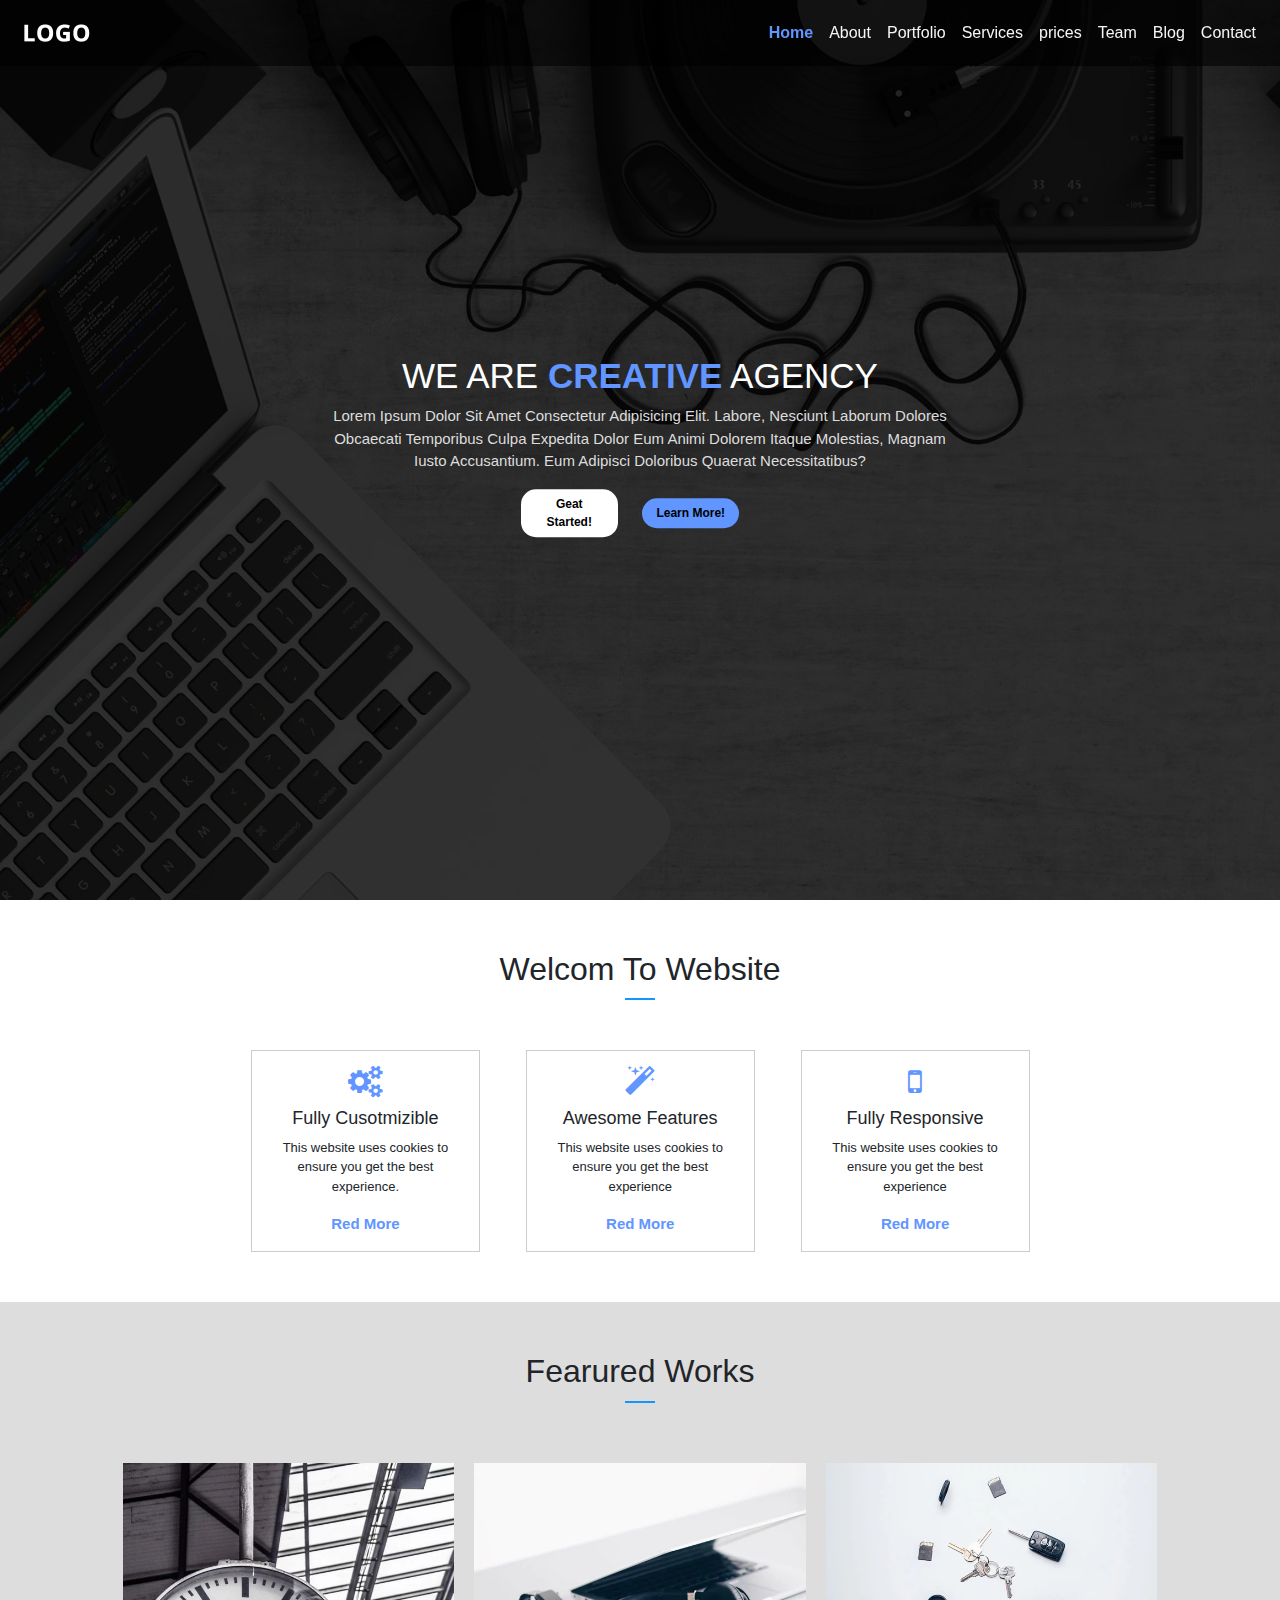
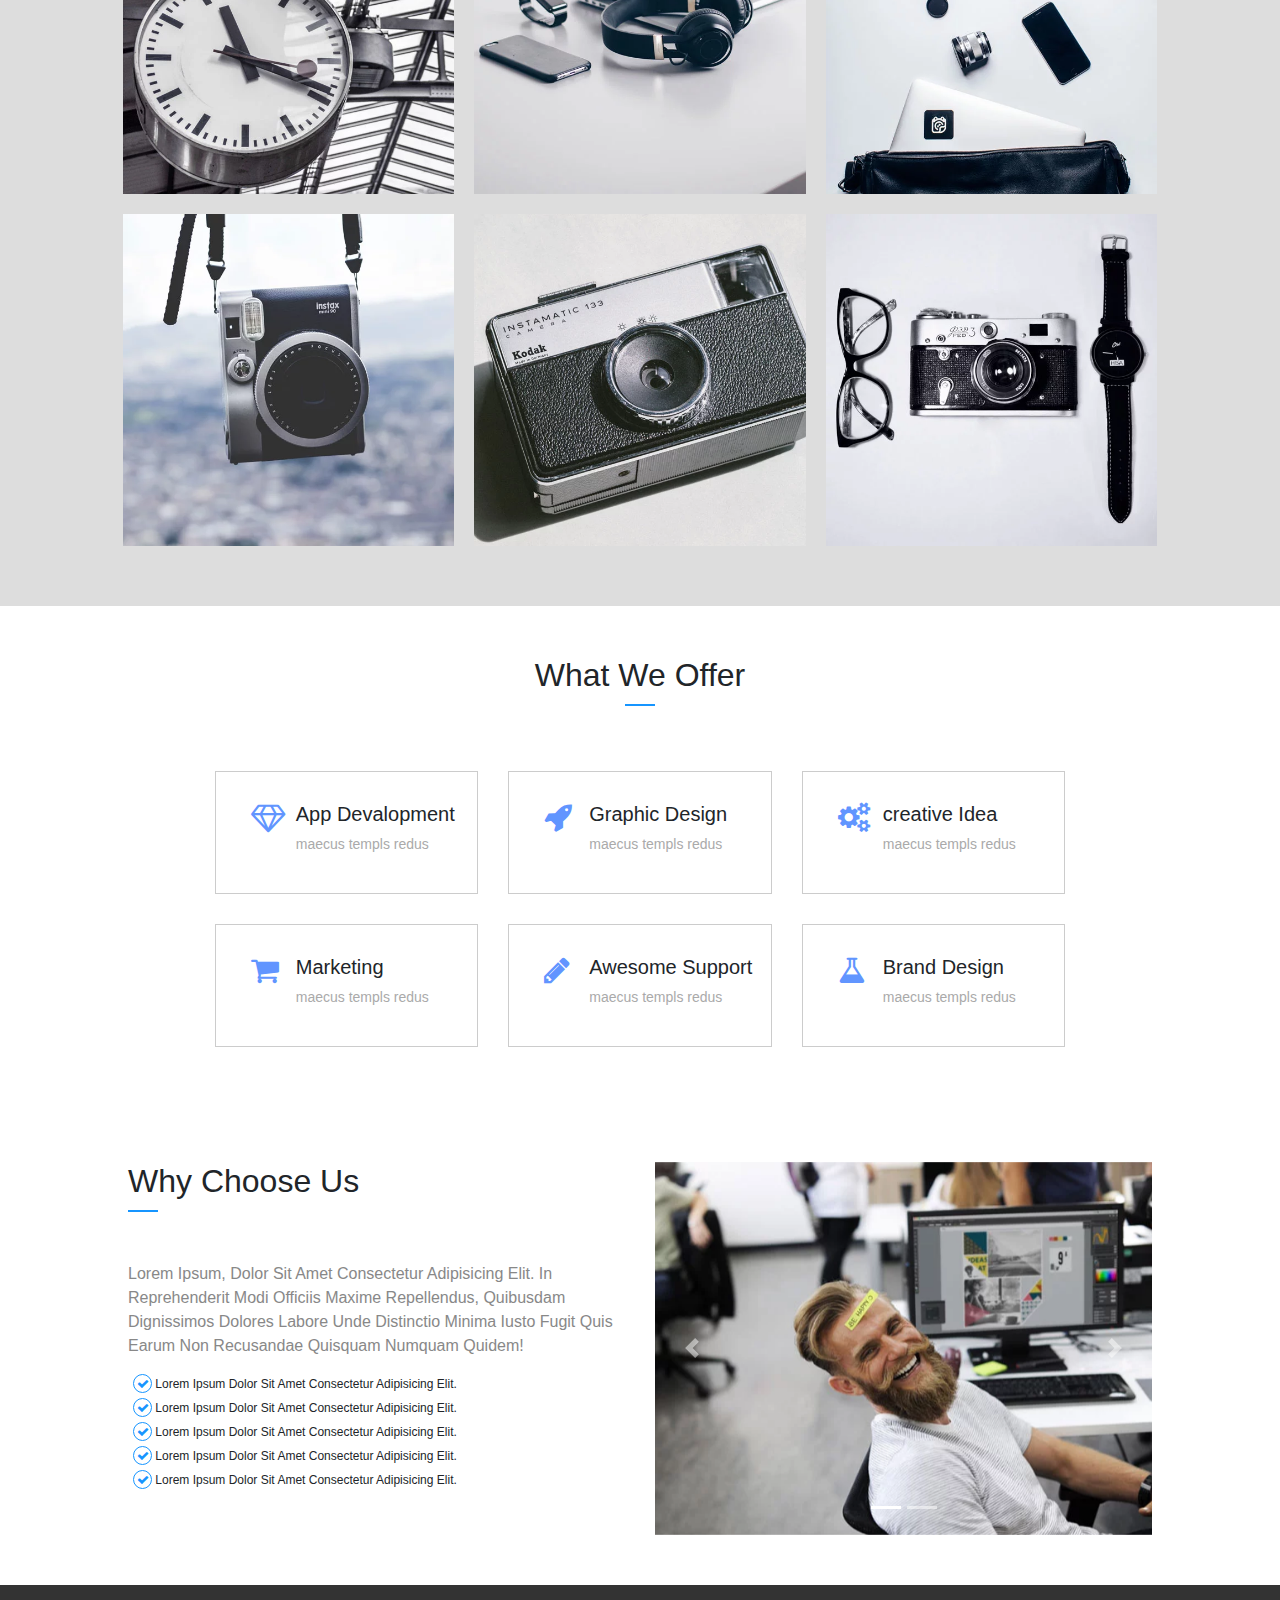
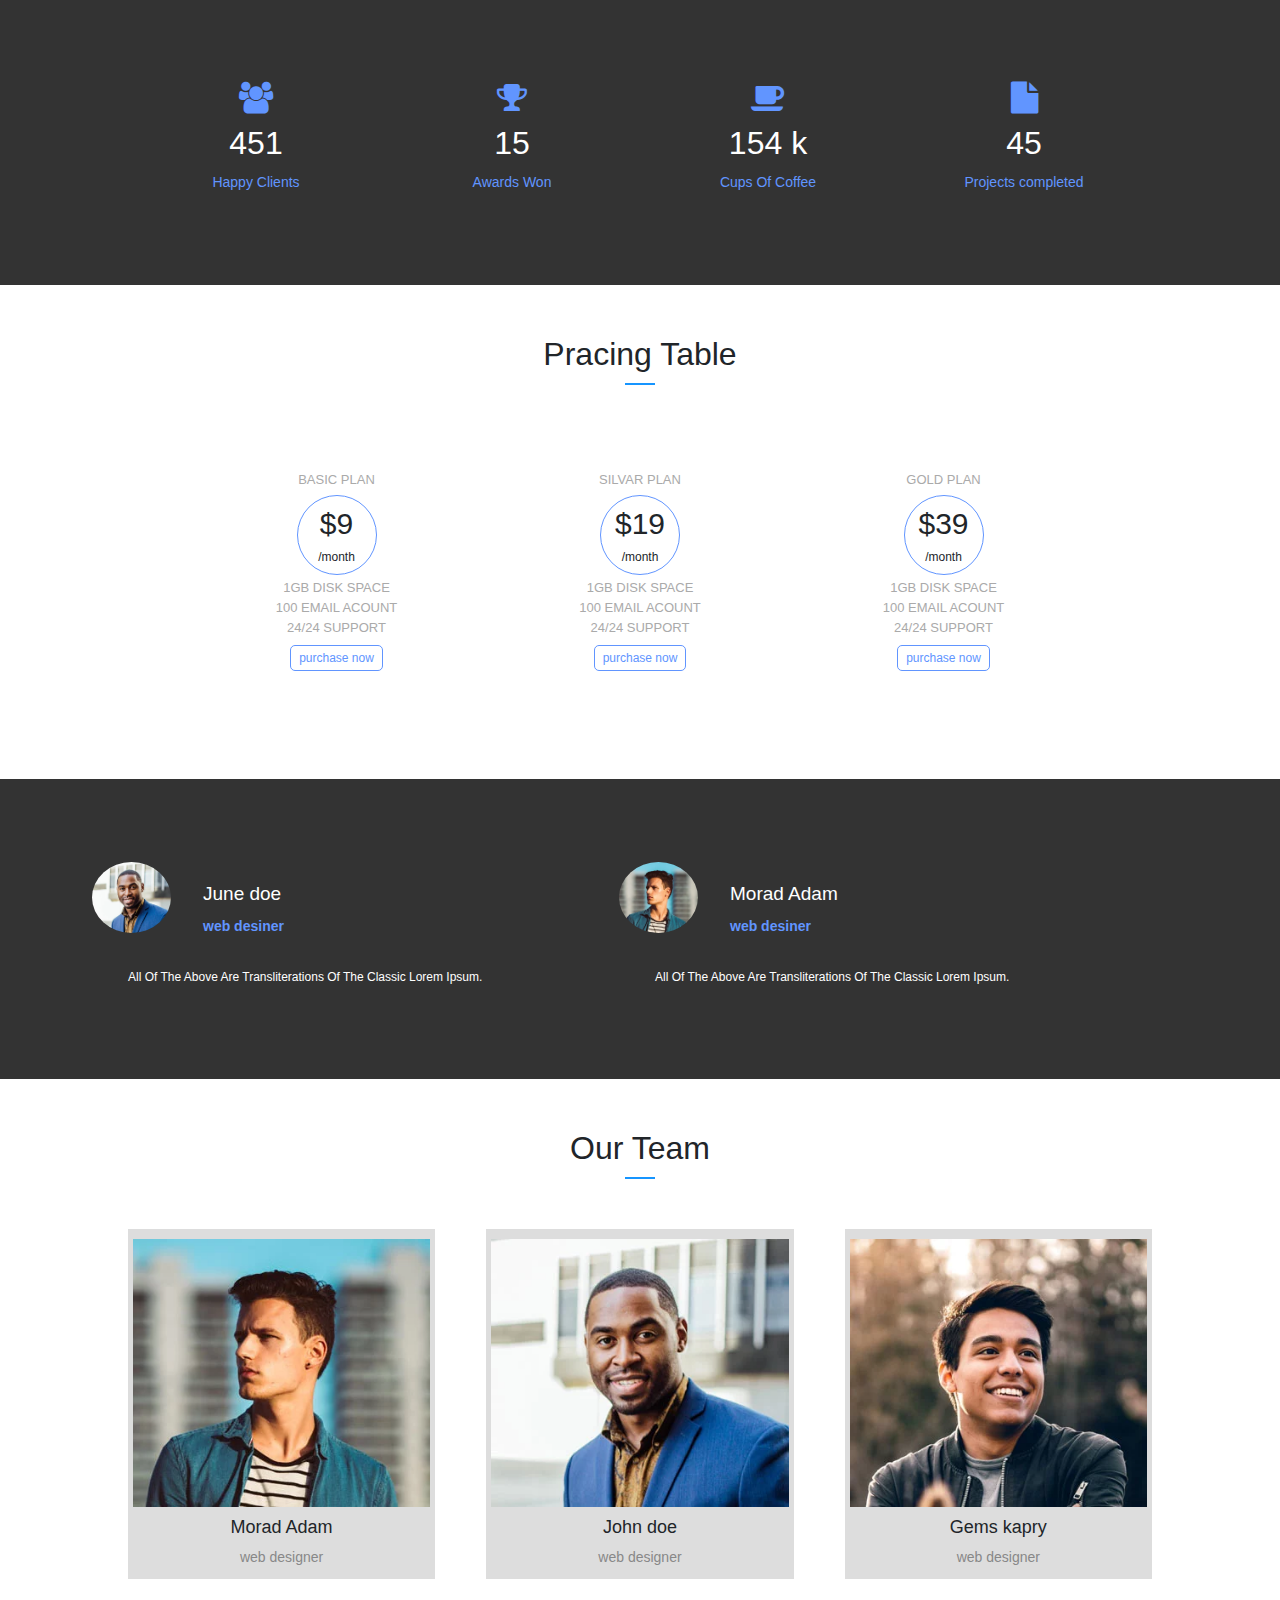
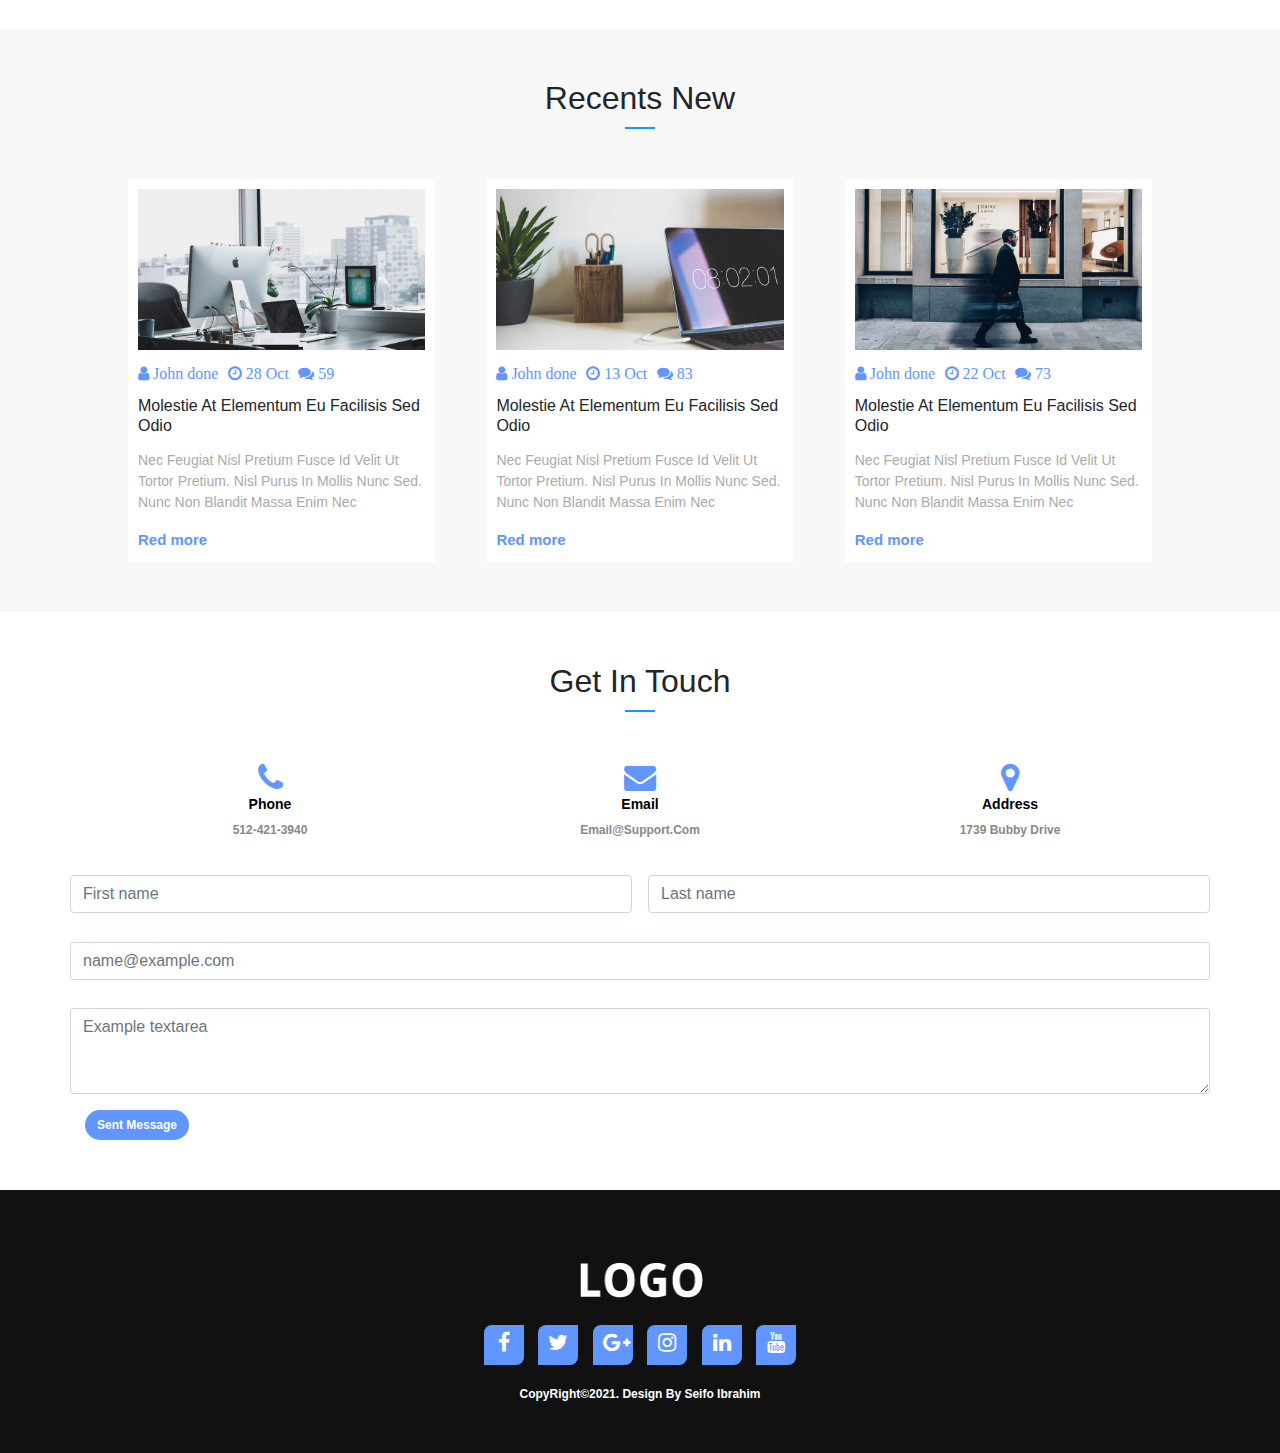
<file: index.html>
<!DOCTYPE html>
<html lang="en">

<head>
   <meta charset="UTF-8">
   <meta name="viewport" content="width=device-width, initial-scale=1.0">
   <meta name="Description"
      content="Seifo Ibrahim for web designer Html - css - javascript - react - jQuery - bootstarp - templates" />
   <meta name="keywords"
      content="Html - css - javascript - react - jQuery - bootstarp - templates - responsive" />
   <title>Project 1</title>
   <link rel="stylesheet" href="css/font-awesome.min.css" />
   <link rel="stylesheet" href="css/animate.css" />
   <link rel="stylesheet" href="blog.html" />
   <link rel="stylesheet" href="css/bootstrap.css" />
   <link rel="stylesheet" href="css/style.css" />

</head>

<body>
   <!-- start-nav -->
   <section>
      <nav class="navbar navbar-expand-lg navbar-light bg-light fixed-top">
         <a class="navbar-brand" href="#"><img class=" w-50" src="images/logo-alt.webp" alt="photo"></a>
         <button class="navbar-toggler" type="button" data-toggle="collapse" data-target="#navbarSupportedContent"
            aria-controls="navbarSupportedContent" aria-expanded="false" aria-label="Toggle navigation">
            <span class="fa fa-bars"></span>
         </button>

         <div class="collapse navbar-collapse" id="navbarSupportedContent">
            <ul class="navbar-nav ml-auto">
               <li class="nav-item active">
                  <a class="nav-link" href="#home"><span class="navlist">Home</span> <span
                        class="sr-only">(current)</span></a>
               </li>
               <li class="nav-item">
                  <a class="nav-link" href="#about"><span class="navlist">About</span></a>
               </li>
               <li class="nav-item">
                  <a class="nav-link" href="#portfolio"><span class="navlist">Portfolio</span></a>
               </li>

               <li class="nav-item">
                  <a class="nav-link" href="#service"><span class="navlist">Services</span></a>
               </li>

               <li class="nav-item">
                  <a class="nav-link" href="#table"><span class="navlist">prices</span></a>
               </li>

               <li class="nav-item">
                  <a class="nav-link" href="#team"><span class="navlist">Team</span></a>
               </li>


               <li class="nav-item">
                  <a class="nav-link" href="blog.html"><span class="navlist">Blog</span></a>
               </li>

               <li class="nav-item">
                  <a class="nav-link" href="#contact"><span class="navlist">Contact</span></a>
               </li>
            </ul>
         </div>
      </nav>
   </section>
   <!-- end-nav -->

   <!--home section-->
   <div id="home" class=" home">
      <div class="overlay">
         <div class="home-content">
            <h1 class="title">we are <span>creative</span> agency</h1>
            <p class="home-desc">Lorem ipsum dolor sit amet consectetur adipisicing elit. Labore, nesciunt laborum
               dolores obcaecati temporibus culpa expedita dolor eum animi dolorem itaque molestias, magnam iusto
               accusantium. Eum adipisci doloribus quaerat necessitatibus?</p>
            <button class="btn btn-start hover-opacity mb-2">Geat Started!</button>
            <button class="btn btn-learn hover-opacity mb-2">Learn More!</button>
         </div>
         <!--./home-content-->
      </div>
      <!--./overlay-->
   </div>
   <!--./home-section-->

   <!--about-section-->
   <div id="about" class="about-section pd-y">
      <div class="about-content">
         <h2 class="section-title">welcom to website</h2>
         <div class="section-line"></div>
         <div class="contaner">
            <div class="item-content row text-center">
               <div class="about-item ltr-effect col-sm-5 col-lg-3">
                  <i class="icon fa fa-cogs fa-2x"></i>
                  <h3 class="item-title">fully cusotmizible</h3>
                  <p class="item-descrip">This website uses cookies to ensure you get the best experience.</p>
                  <a href="#" class="item-link">red more</a>
               </div>
               <!--./about-item-->
               <div class=" about-item ltr-effect marg col-sm-5 col-lg-3">
                  <i class="icon fa fa-magic fa-2x"></i>
                  <h3 class="item-title">Awesome Features</h3>
                  <p class="item-descrip">This website uses cookies to ensure you get the best experience</p>
                  <a href="#" class="item-link">red more</a>
               </div>
               <!--./about-item-->
               <div class="about-item ltr-effect col-sm-5 col-lg-3">
                  <i class="icon fa fa-mobile-phone fa-2x"></i>
                  <h3 class="item-title">Fully Responsive</h3>
                  <p class="item-descrip">This website uses cookies to ensure you get the best experience</p>
                  <a href="#" class="item-link">red more</a>
               </div>
               <!--./about-item-->
            </div>
            <div class="clear"></div>
         </div>
         <!--./contener-->
      </div>
      <!--./about-content-->
   </div>
   <!--./about-section-->

   <!--portfolio section-->
   <div id="portfolio" class="section-portfolio pd-y">
      <h2 class="section-title">fearured works</h2>
      <div class="section-line"></div>
      <div class="contaner">
         <div class="portfolio-content row">
            <div class="portfolio-item  col-md-4">
               <div class="portfolio-item-img">
                  <img class="porto-img " src="images/work/work1.webp">
               </div>
               <!--./portfolio-item-img-->
               <div class="layer-content">
                  <div class="layer-info">
                     <span class="category">Category</span>
                     <h3 class="layer-title"> Love Input,One</h3>
                     <i class="fa fa-external-link"></i>
                     <i class="fa fa-search"></i>
                  </div>
                  <!--./layer-content-->
               </div>
               <!--./layer-info-->
            </div>
            <!--./portfolio-item-->
            <div class="portfolio-item col-md-4">
               <div class="portfolio-item-img">
                  <img class="porto-img " src="images/work/work2.webp">
               </div>
               <!--./portfolio-item-img-->
               <div class="layer-content">
                  <div class="layer-info">
                     <span class="category">Category</span>
                     <h3 class="layer-title"> Love Lnput,One</h3>
                     <i class="fa fa-external-link"></i>
                     <i class="fa fa-search"></i>
                  </div>
                  <!--./layer-content-->
               </div>
               <!--./layer-info-->
            </div>
            <!--./portfolio-item-->
            <div class="portfolio-item col-md-4">
               <div class="portfolio-item-img">
                  <img class="porto-img " src="images/work/work3.webp">
               </div>
               <!--./portfolio-item-img-->
               <div class="layer-content">
                  <div class="layer-info">
                     <span class="category">Category</span>
                     <h3 class="layer-title"> Love Lnput,One</h3>
                     <i class="fa fa-external-link"></i>
                     <i class="fa fa-search"></i>
                  </div>
                  <!--./layer-content-->
               </div>
               <!--./layer-info-->
            </div>
            <!--./portfolio-item-->
            <div class="portfolio-item col-md-4">
               <div class="portfolio-item-img">
                  <img class="porto-img " src="images/work/work4.webp">
               </div>
               <!--./portfolio-item-img-->
               <div class="layer-content">
                  <div class="layer-info">
                     <span class="category">Category</span>
                     <h3 class="layer-title"> Love Lnput,One</h3>
                     <i class="fa fa-external-link"></i>
                     <i class="fa fa-search"></i>
                  </div>
                  <!--./layer-content-->
               </div>
               <!--./layer-info-->
            </div>
            <!--./portfolio-item-->
            <div class="portfolio-item col-md-4">
               <div class="portfolio-item-img">
                  <img class="porto-img " src="images/work/work5.webp">
               </div>
               <!--./portfolio-item-img-->
               <div class="layer-content">
                  <div class="layer-info">
                     <span class="category">Category</span>
                     <h3 class="layer-title"> Love Lnput,One</h3>
                     <i class="fa fa-external-link"></i>
                     <i class="fa fa-search"></i>
                  </div>
                  <!--./layer-content-->
               </div>
               <!--./layer-info-->
            </div>
            <!--./portfolio-item-->
            <div class="portfolio-item col-md-4">
               <div class="portfolio-item-img">
                  <img class="porto-img " src="images/work/work6.webp">
               </div>
               <!--./portfolio-item-img-->
               <div class="layer-content">
                  <div class="layer-info">
                     <span class="category">Category</span>
                     <h3 class="layer-title"> Love Lnput,One</h3>
                     <i class="fa fa-external-link"></i>
                     <i class="fa fa-search"></i>
                  </div>
                  <!--./layer-content-->
               </div>
               <!--./layer-info-->
            </div>
            <!--./portfolio-item-->
         </div>
         <!--./portfolio-content-->
      </div>
      <!--./contener-->
   </div>
   <!--./section-porfolio-->

   <!--service section-->
   <div id="service" class="service pd-y">
      <h2 class="section-title">what we offer</h2>
      <div class="section-line"></div>
      <div class="contaner">
         <div class="service-items row">
            <div class="service-item ltr-effect col-md-5 col-lg-3">
               <i class="icon-item fa fa-diamond"></i>
               <h3 class="title-item">App Devalopment</h3>
               <p class="descrip-item"> maecus templs redus </p>
            </div>
            <!--./service-item-->
            <div class="service-item ltr-effect col-md-5 col-lg-3">
               <i class="icon-item fa fa-rocket"></i>
               <h3 class="title-item">Graphic Design</h3>
               <p class="descrip-item"> maecus templs redus </p>
            </div>
            <!--./service-item-->
            <div class="service-item ltr-effect col-md-5 col-lg-3">
               <i class="icon-item fa fa-cogs"></i>
               <h3 class="title-item">creative Idea</h3>
               <p class="descrip-item"> maecus templs redus </p>
            </div>
            <!--./service-item-->
            <div class="service-item ltr-effect col-md-5 col-lg-3">
               <i class="icon-item fa fa-shopping-cart"></i>
               <h3 class="title-item">Marketing</h3>
               <p class="descrip-item"> maecus templs redus </p>
            </div>
            <!--./service-item-->
            <div class="service-item ltr-effect col-md-5 col-lg-3">
               <i class="icon-item fa fa-pencil"></i>
               <h3 class="title-item">Awesome Support</h3>
               <p class="descrip-item"> maecus templs redus </p>
            </div>
            <!--./service-item-->
            <div class="service-item ltr-effect col-md-5 col-lg-3">
               <i class="icon-item fa fa-flask"></i>
               <h3 class="title-item">Brand Design</h3>
               <p class="descrip-item"> maecus templs redus </p>
            </div>
            <!--./service-item-->
         </div>
         <!--./service-items-->
      </div>
      <!--./contaner-->
   </div>
   <!--./service-->
   <!--price-section-->
   <div id="price" class="price pd-y">
      <div class="contaner">
         <div class="price-items row">
            <div class="price-header mb-3 col-md-12 col-lg-6">
               <h2 class="section-title price">Why Choose Us</h2>
               <div class="section-line price"></div>
               <p class="price-descrip">Lorem ipsum, dolor sit amet consectetur adipisicing elit. In reprehenderit modi
                  officiis maxime repellendus, quibusdam dignissimos dolores labore unde distinctio minima iusto fugit
                  quis earum non recusandae quisquam numquam quidem!</p>
               <ul class="price-ul">
                  <li><i class="fa fa-check fa-x"></i> Lorem ipsum dolor sit amet consectetur adipisicing elit.</li>
                  <li><i class="fa fa-check fa-x"></i> Lorem ipsum dolor sit amet consectetur adipisicing elit.</li>
                  <li><i class="fa fa-check fa-x"></i> Lorem ipsum dolor sit amet consectetur adipisicing elit.</li>
                  <li><i class="fa fa-check fa-x"></i> Lorem ipsum dolor sit amet consectetur adipisicing elit.</li>
                  <li><i class="fa fa-check fa-x"></i> Lorem ipsum dolor sit amet consectetur adipisicing elit.</li>
               </ul>
            </div>
            <!--./price-header-->
            <div class="price-image col-md-12 col-lg-6">
               <div id="carouselExampleIndicators" class="carousel slide" data-ride="carousel">
                  <ol class="carousel-indicators">
                     <li data-target="#carouselExampleIndicators" data-slide-to="0" class="active"></li>
                     <li data-target="#carouselExampleIndicators" data-slide-to="1"></li>
                  </ol>
                  <div class="carousel-inner">
                     <div class="carousel-item active">
                        <img src="images/about/about1.webp" class="d-block w-100" alt="photo">
                     </div>
                     <div class="carousel-item">
                        <img src="images/about/about2.webp" class="d-block w-100" alt="photo">
                     </div>
                  </div>
                  <a class="carousel-control-prev" href="#carouselExampleIndicators" role="button" data-slide="prev">
                     <span class="carousel-control-prev-icon" aria-hidden="true"></span>
                     <span class="sr-only">Previous</span>
                  </a>
                  <a class="carousel-control-next" href="#carouselExampleIndicators" role="button" data-slide="next">
                     <span class="carousel-control-next-icon" aria-hidden="true"></span>
                     <span class="sr-only">Next</span>
                  </a>
               </div>
            </div>
            <!--./price-image-->
         </div>
      </div>
      <!--./contaner-->
   </div>
   <!--./price-->
   <div class="clear"></div>

   <!--work-section-->
   <div id="work" class="work pd-y">
      <div class="overlay">
         <div class="work-contant ">
            <div class="contaner row">
               <div class="work-item col-12 col-md-3">
                  <i class="work-icon fa fa-group fa-2x"></i>
                  <h2 class="work-title">451</h2>
                  <span class="work-descrip">Happy Clients</span>
               </div>
               <!--./work-item-->
               <div class="work-item col-12 col-md-3">
                  <i class="work-icon fa fa-trophy fa-2x"></i>
                  <h2 class="work-title">15</h2>
                  <span class="work-descrip">Awards Won</span>
               </div>
               <!--./work-item-->
               <div class="work-item col-12 col-md-3">
                  <i class="work-icon fa fa-coffee fa-2x"></i>
                  <h2 class="work-title">154 k</h2>
                  <span class="work-descrip">Cups Of Coffee</span>
               </div>
               <!--./work-item-->
               <div class="work-item col-12 col-md-3">
                  <i class="work-icon fa fa-file fa-2x"></i>
                  <h2 class="work-title">45</h2>
                  <span class="work-descrip">Projects completed</span>
               </div>
               <!--./work-item-->
            </div>
            <!--./contaner-->
         </div>
         <!--./team-contant-->
      </div>
      <!--./overlay-->
   </div>
   <!--./team-section-->


   <!--pracing table-->
   <div id="table" class="table pd-y">
      <h2 class="section-title">pracing table</h2>
      <div class="section-line"></div>
      <div class="contaner">
         <div class="table-content">
            <div class="table-items row">
               <div class="table-item col-md-6 col-lg-3 tp-effect">
                  <span class="spatab">basic plan</span>
                  <div class="tabdol">
                     <h2>$9</h2>
                     <h6>/month</h6>
                  </div>
                  <span class="spatab">1gb disk space</span>
                  <span class="spatab">100 email acount</span>
                  <span class="spatab">24/24 support</span>
                  <span class="spabor">purchase now</span>
               </div>
               <!--./table-item-->
               <div class="table-item col-md-6 col-lg-3 tp-effect">
                  <span class="spatab">silvar plan</span>
                  <div class="tabdol">
                     <h2>$19</h2>
                     <h6>/month</h6>
                  </div>
                  <span class="spatab">1gb disk space</span>
                  <span class="spatab">100 email acount</span>
                  <span class="spatab">24/24 support</span>
                  <span class="spabor">purchase now</span>
               </div>
               <!--./table-item-->
               <div class="table-item col-md-6 col-lg-3 tp-effect">
                  <span class="spatab">gold plan</span>
                  <div class="tabdol">
                     <h2>$39</h2>
                     <h6>/month</h6>
                  </div>
                  <span class="spatab">1gb disk space</span>
                  <span class="spatab">100 email acount</span>
                  <span class="spatab">24/24 support</span>
                  <span class="spabor">purchase now</span>
               </div>
               <!--./table-item-->
            </div>
            <!--./table-items-->
         </div>
         <!--./table-content-->
      </div>
      <!--./contaner-->
   </div>
   <!--./table-->

   <!--manegar-section-->
   <div id="manger" class="manegar pd-y">
      <div class="overlay">
         <div class="manegar-content">
            <div class="contaner">
               <div class="maneger-items row">
                  <div class="manegar-item col-lg-6">
                     <img class="manegar-image" src="images/team/team2.webp" />
                     <h2 class="manegar-name">June doe</h2>
                     <span class="manegar-title">web desiner</span>
                     <p class="manegar-descrip">All of the above are transliterations of the classic Lorem ipsum.</p>
                  </div>
                  <!--./manegar-item-->
                  <div class="manegar-item col-lg-6">
                     <img class="manegar-image" src="images/team/team1.webp" />
                     <h2 class="manegar-name">Morad Adam</h2>
                     <span class="manegar-title">web desiner</span>
                     <p class="manegar-descrip">All of the above are transliterations of the classic Lorem ipsum.</p>
                  </div>
                  <!--./manegar-item-->
               </div>
            </div>
            <!--./contaner-->
         </div>
         <!--./manegar-content-->
      </div>
      <!--./overlay-->
   </div>
   <!--./manegar-->

   <!--our-section-->
   <div id="team" class="our pd-y">
      <h2 class="section-title">Our Team</h2>
      <div class="section-line"></div>
      <div class="contaner">
         <div class="our-content ">
            <div class="our-item tp-effect ">
               <div class="our-itemup">
                  <img class="our-img" src="images/team/team1.webp" />
                  <div class="our-itemoverlay">
                     <a href="#"><i class=" fa fa-facebook"></i></a>
                     <a href="#"><i class="fa fa-google-plus"></i></a>
                     <a href="#"><i class="fa fa-twitter"></i></a>
                  </div>
                  <!--./our-itemoverlay-->
               </div>
               <!--./our-itemup-->
               <div class="our-info">
                  <h2 class="our-item-title">Morad Adam</h2>
                  <span class="our-item-descrip">web designer</span>
               </div>
               <!--./our-info-->
            </div>
            <!--./our-item-->
            <div class="our-item tp-effect marg ">
               <div class="our-itemup">
                  <img class="our-img" src="images/team/team2.webp" />
                  <div class="our-itemoverlay">
                     <a href="#"><i class=" fa fa-facebook"></i></a>
                     <a href="#"><i class="fa fa-google-plus"></i></a>
                     <a href="#"><i class="fa fa-twitter"></i></a>
                  </div>
                  <!--./our-itemoverlay-->
               </div>
               <!--./our-itemup-->
               <div class="our-info">
                  <h2 class="our-item-title">John doe</h2>
                  <span class="our-item-descrip">web designer</span>
               </div>
               <!--./our-info-->
            </div>
            <!--./our-item-->
            <div class="our-item tp-effect ">
               <div class="our-itemup">
                  <img class="our-img" src="images/team/team3.webp" />
                  <div class="our-itemoverlay">
                     <a href="#"><i class=" fa fa-facebook"></i></a>
                     <a href="#"><i class="fa fa-google-plus"></i></a>
                     <a href="#"><i class="fa fa-twitter"></i></a>
                  </div>
                  <!--./our-itemoverlay-->
               </div>
               <!--./our-itemup-->
               <div class="our-info">
                  <h2 class="our-item-title">Gems kapry</h2>
                  <span class="our-item-descrip">web designer</span>
               </div>
               <!--./our-info-->
            </div>
            <!--./our-item-->
         </div>
         <!--./our-content-->
      </div>
      <!--./contaner-->
   </div>
   <!--./our-->

   <!--recents-section-->
   <div id="recents" class="recents pd-y">
      <h2 class="section-title">recents new</h2>
      <div class="section-line"></div>
      <div class="contaner">
         <div class="recents-items">
            <div class="recents-item">
               <img class="recents-img" src="images/blog/blog1.webp" />
               <i class="recents-icon fa fa-user"> John done</i>
               <i class="recents-icon fa fa-clock-o"> 28 Oct</i>
               <i class="recents-icon fa fa-comments"> 59</i>
               <h6 class="recents-title">Molestie at elementum eu facilisis sed odio</h6>
               <p class="recents-descrip">Nec feugiat nisl pretium fusce id velit ut tortor pretium. Nisl purus in
                  mollis nunc sed. Nunc non blandit massa enim nec</p>
               <a class="recents-link" href="#">Red more</a>
            </div>
            <!--./recents-item-->
            <div class="recents-item marg">
               <img class="recents-img" src="images/blog/blog2.webp" />
               <i class="recents-icon fa fa-user"> John done</i>
               <i class="recents-icon fa fa-clock-o"> 13 Oct</i>
               <i class="recents-icon fa fa-comments"> 83</i>
               <h6 class="recents-title">Molestie at elementum eu facilisis sed odio</h6>
               <p class="recents-descrip">Nec feugiat nisl pretium fusce id velit ut tortor pretium. Nisl purus in
                  mollis nunc sed. Nunc non blandit massa enim nec</p>
               <a class="recents-link" href="#">Red more</a>
            </div>
            <!--./recents-item-->
            <div class="recents-item">
               <img class="recents-img" src="images/blog/blog3.webp" />
               <i class="recents-icon fa fa-user"> John done</i>
               <i class="recents-icon fa fa-clock-o"> 22 Oct</i>
               <i class="recents-icon fa fa-comments"> 73</i>
               <h6 class="recents-title">Molestie at elementum eu facilisis sed odio</h6>
               <p class="recents-descrip">Nec feugiat nisl pretium fusce id velit ut tortor pretium. Nisl purus in
                  mollis nunc sed. Nunc non blandit massa enim nec</p>
               <a class="recents-link" href="#">Red more</a>
            </div>
            <!--./recents-item-->
         </div>
         <!--./recents-items-->
      </div>
      <!--./contaner-->
   </div>
   <!--./recents-->

   <!--contact-section-->
   <div id="contact" class="contact pd-y">
      <h2 class="section-title">get in touch</h2>
      <div class="section-line"></div>
      <div class="container">
         <div class="contact-content row">
            <div class="contact-item col-4">
               <i class="contact-icona fa fa-phone fa-2x"></i>
               <h3 class="contact-titlea">Phone</h3>
               <p class="contact-descrip">512-421-3940</p>
            </div>
            <!--./contact-item-->
            <div class="contact-item col-4">
               <i class="contact-icona fa fa-envelope fa-2x"></i>
               <h3 class="contact-titlea"> Email</h3>
               <p class="contact-descrip">Email@Support.Com</p>
            </div>
            <!--./contact-item-->
            <div class="contact-item col-4">
               <i class="contact-icona fa fa-map-marker fa-2x"></i>
               <h3 class="contact-titlea">Address</h3>
               <p class="contact-descrip">1739 Bubby Drive</p>
            </div>
         </div>
         <!--./contact-content-->
         <div class="clear"></div>
         <!--./contact-item-->


         <div class="contact-form">
            <form>
               <div class="form-group row">
                  <input type="text" class="frn form-control col mr-3" placeholder="First name">
                  <input type="text" class="lsn form-control col" placeholder="Last name">
                  <input type="email" class="frn form-control" placeholder="name@example.com">
                  <textarea class="form-control" placeholder="Example textarea" rows="3"></textarea>
               </div>
               <div class="endfooter-btn COL">
                  <button class="btn  btncontact" type="submit">Sent Message</button>
               </div>
            </form>
         </div>
      </div>
      <!--./continer-->
   </div>
   <!--./contact-section-->
   <!--end-contact-section-->

   <!--footer-section-->
   <div class="footer pd-y">
      <div class="footer-title"> <img src="images/logo-alt.webp" alt="footer" /></div>
      <i class="footer-icon fa fa-facebook fa-lg"></i>
      <i class="footer-icon fa fa-twitter fa-lg"></i>
      <i class="footer-icon fa fa-google-plus fa-lg"></i>
      <i class="footer-icon fa fa-instagram fa-lg"></i>
      <i class="footer-icon fa fa-linkedin fa-lg"></i>
      <i class="footer-icon fa fa-youtube fa-lg"></i>
      <span class="footer-copy"> CopyRight&copy;2021. Design By Seifo Ibrahim</span>
   </div>
   <!--./footer-->
   <script src="js/bootstrapseifo.js"></script>
   <script src="js/jquery.nicescroll.min.js"></script>
   <script src="js/popperseifo.js"></script>
   <script src="js/jqueryseifo.js"></script>
   <script src="js/somthscroll.js"></script>
   <script src="js/custom.js"></script>
</body>

</html>
</file>
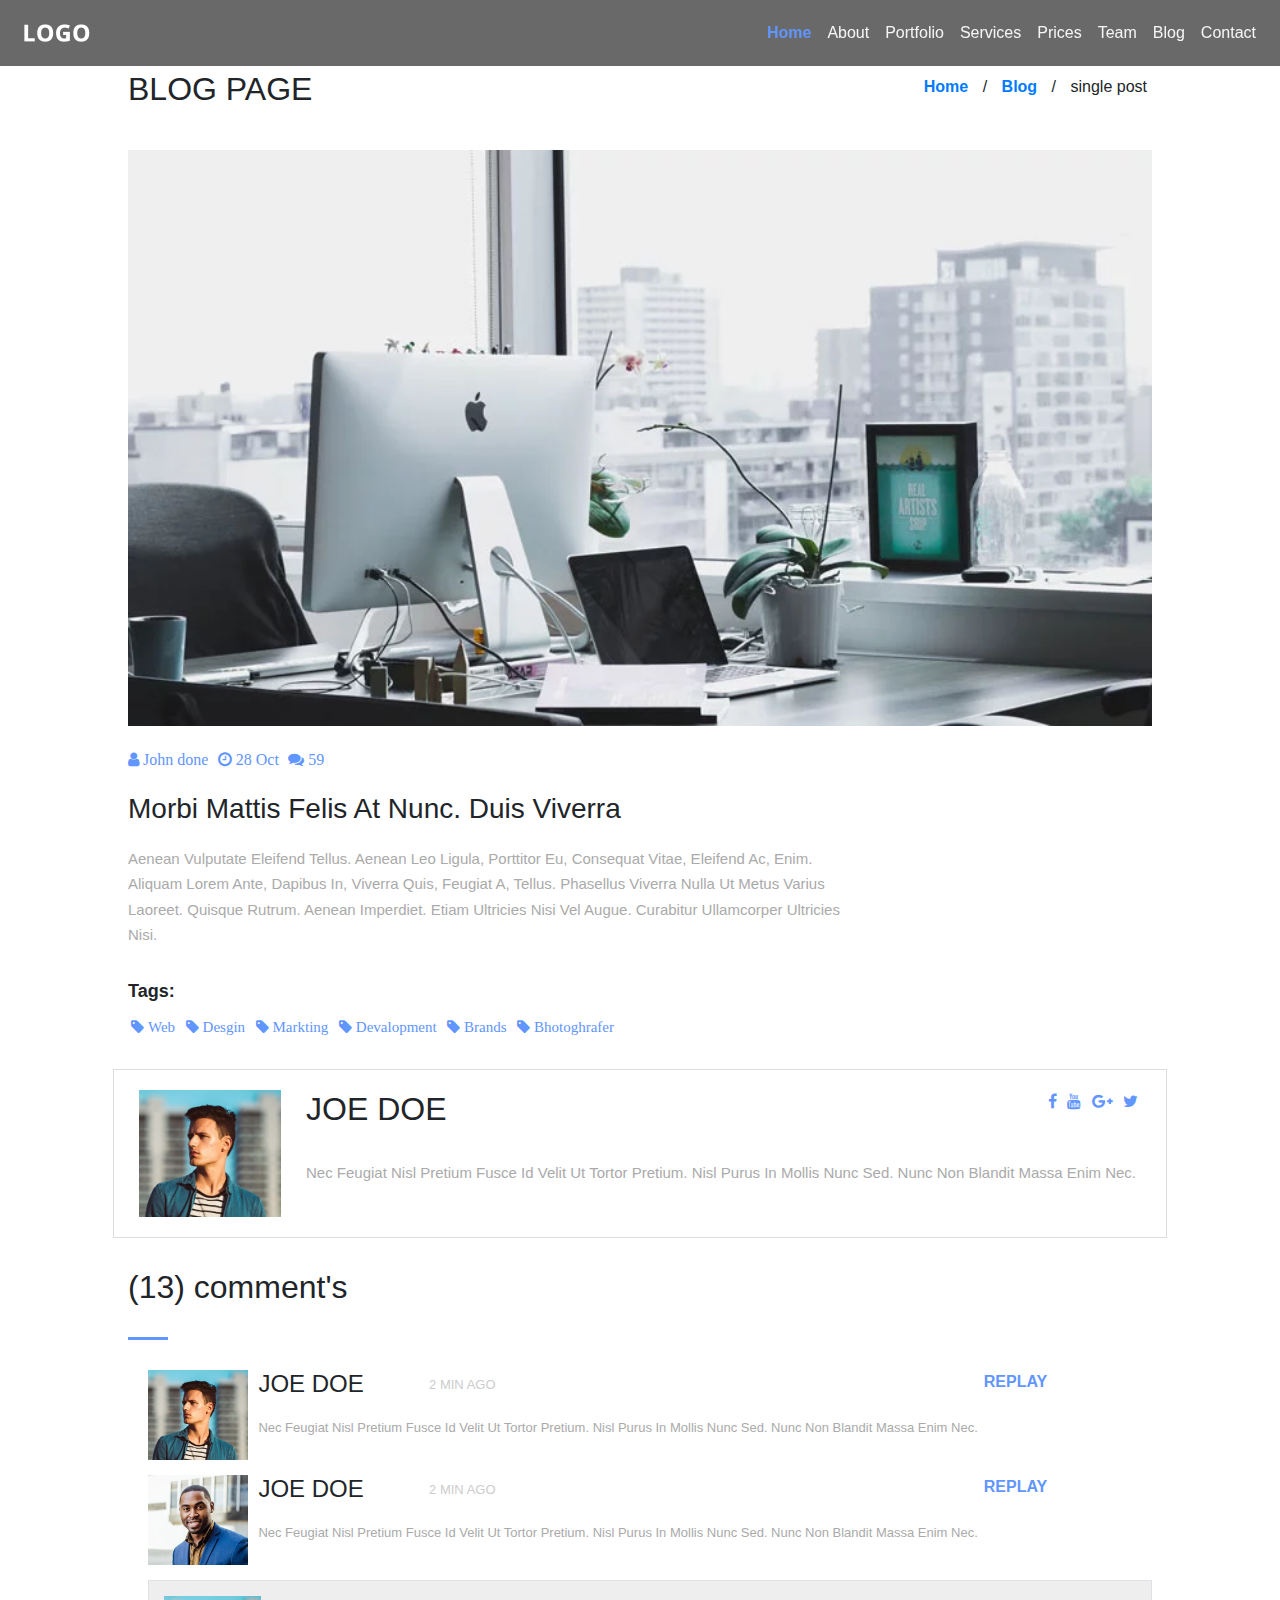
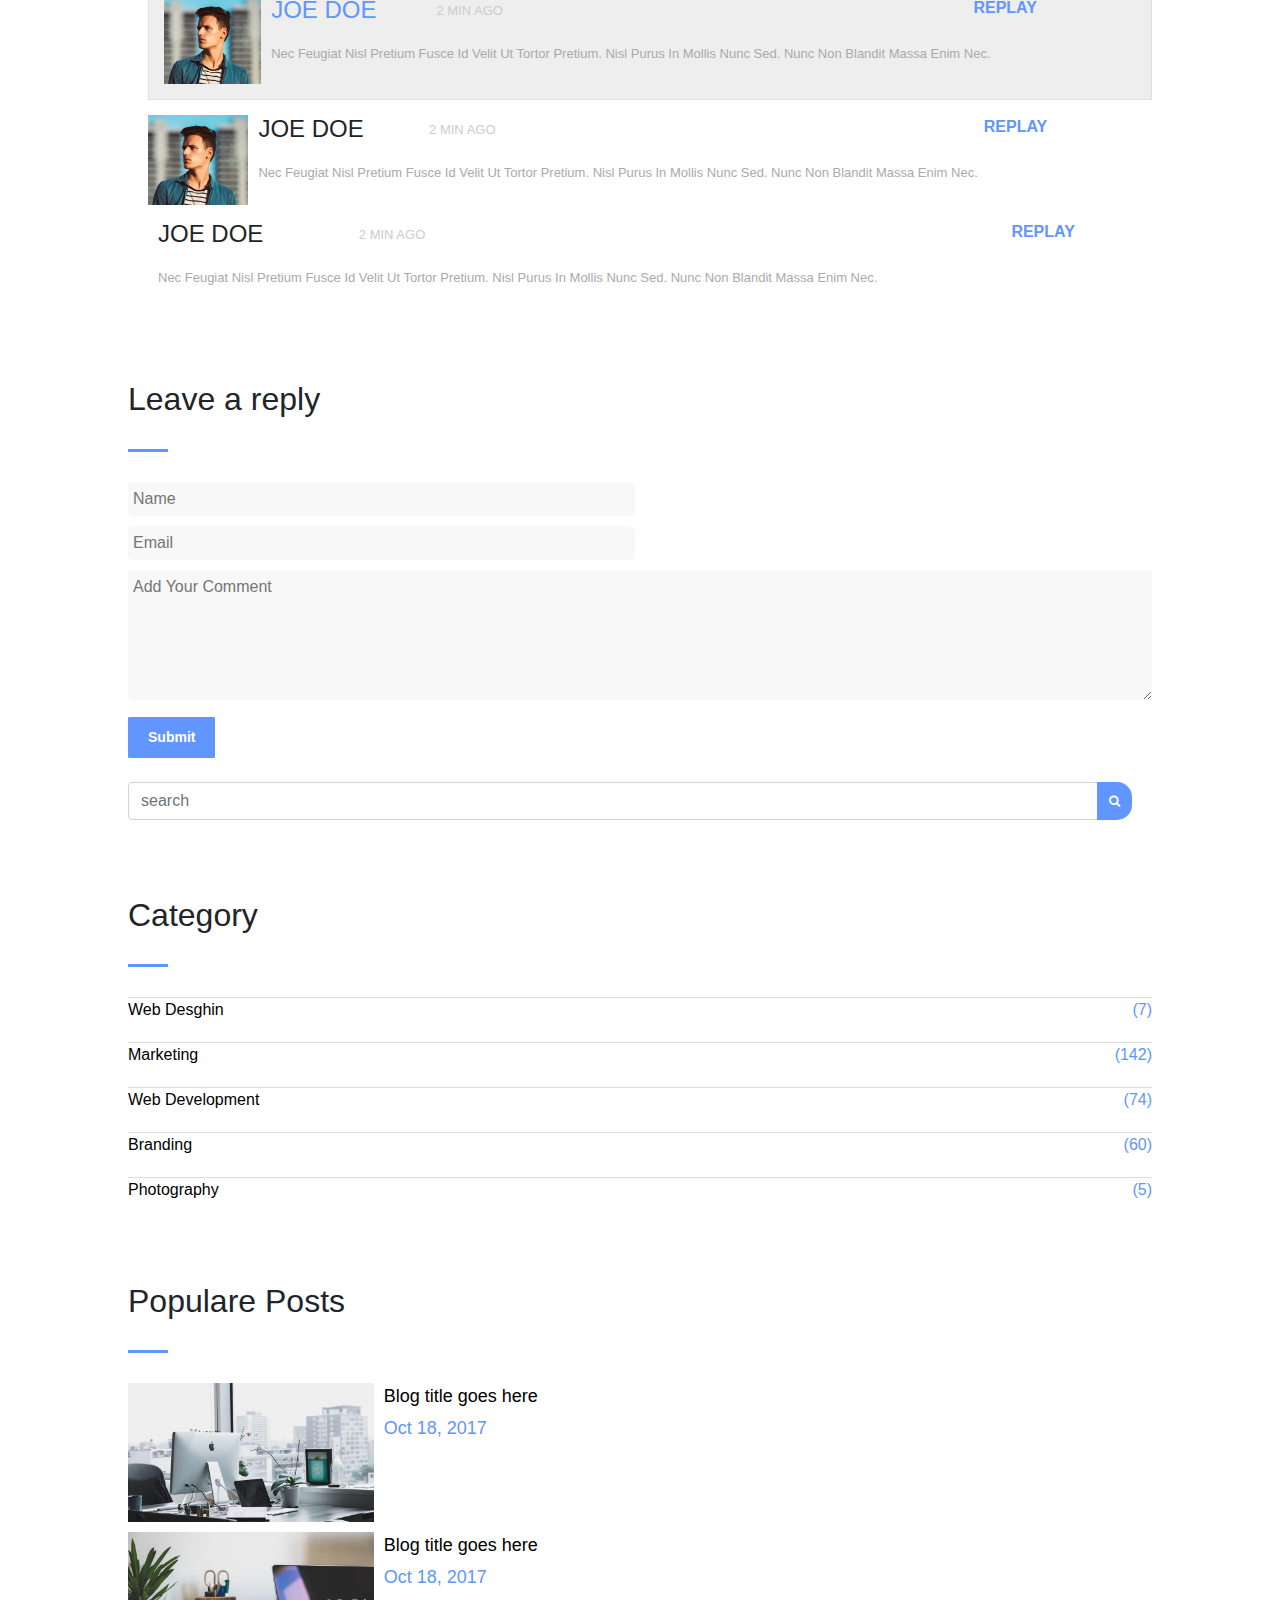
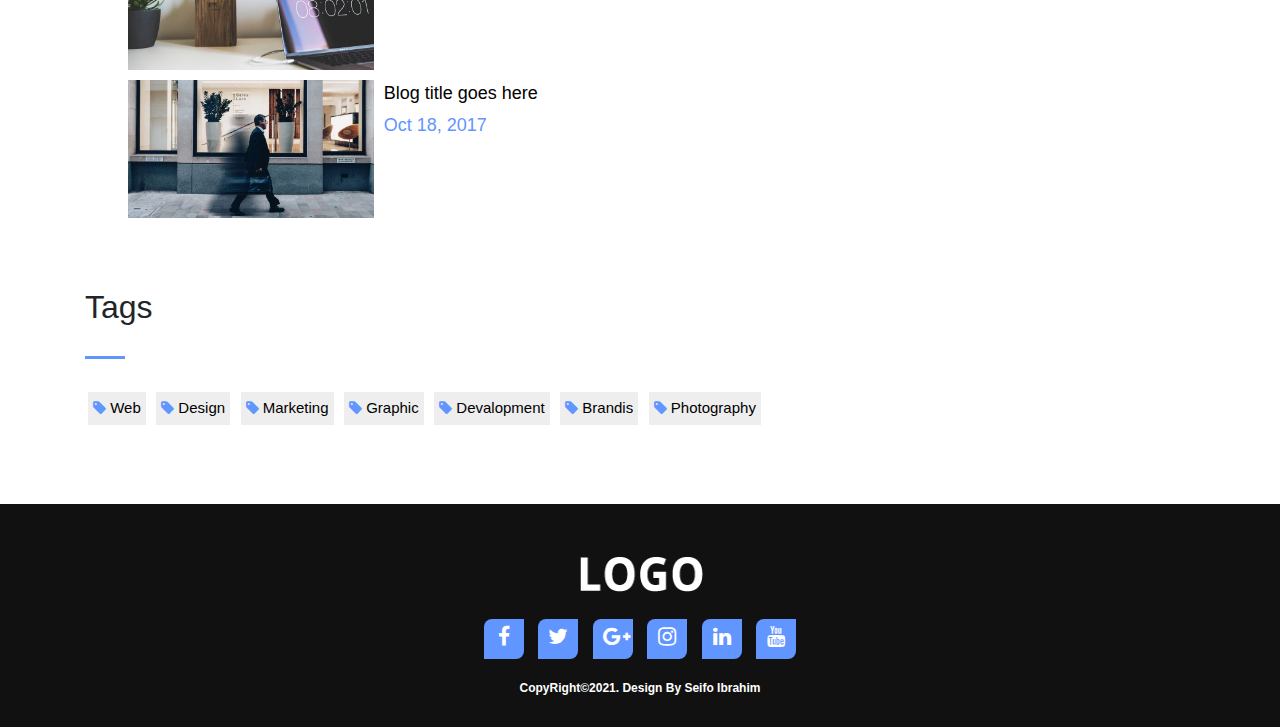
<file: blog.html>
<!DOCTYPE html>
<html lang="en">
<head>
  <meta charset="utf-8">
  <meta name="keywords" content="html,css,js" />
  <title>Blog Page</title>
  <link rel="stylesheet" href="css/font-awesome.min.css" />
  <link rel="stylesheet" href="css/animate.css" />
  <link rel="stylesheet" href="index.html" />
  <link rel="stylesheet" href="css/bootstrap.css" />
  <link rel="stylesheet" href="css/style.css" />
  <link rel="stylesheet" href="css/blogstyle.css" />
</head>

<body>

  <!-- start-nav -->
  <section>
    <nav class="navbar navbar-expand-lg navbar-light bg-light fixed-top">
      <a class="navbar-brand" href="#"><img class=" w-50" src="images/logo-alt.webp" alt="photo"></a>
      <button class="navbar-toggler" type="button" data-toggle="collapse" data-target="#navbarSupportedContent"
        aria-controls="navbarSupportedContent" aria-expanded="false" aria-label="Toggle navigation">
        <span class="fa fa-bars"></span>
      </button>

      <div class="collapse navbar-collapse" id="navbarSupportedContent">
        <ul class="navbar-nav ml-auto">
          <li class="nav-item active">
            <a class="nav-link" href="index.html"><span class="navlist">Home</span> <span
                class="sr-only">(current)</span></a>
          </li>
          <li class="nav-item">
            <a class="nav-link" href="index.html#about"><span class="navlist">About</span></a>
          </li>
          <li class="nav-item">
            <a class="nav-link" href="index.html#portfolio"><span class="navlist">Portfolio</span></a>
          </li>

          <li class="nav-item">
            <a class="nav-link" href="index.html#services"><span class="navlist">Services</span></a>
          </li>

          <li class="nav-item">
            <a class="nav-link" href="index.html#prices"><span class="navlist">Prices</span></a>
          </li>

          <li class="nav-item">
            <a class="nav-link" href="index.html#team"><span class="navlist">Team</span></a>
          </li>


          <li class="nav-item">
            <a class="nav-link" href="blog.html"><span class="navlist">Blog</span></a>
          </li>

          <li class="nav-item">
            <a class="nav-link" href="index.html#contact"><span class="navlist">Contact</span></a>
          </li>
        </ul>
      </div>
    </nav>
  </section>
  <!-- end-nav -->

  <!--header-section-->
  <div class="blog-header pd-y">
    <div class="contaner">
      <div class="blog-header-content row">
        <div class="blog-title col-4">
          <h2 class="blog-title-name">Blog page</h2>
        </div>
        <!--./blog-title-->
        <div class="blog-nave col-8">
          <ul class="blog-nave-ul">
            <li class="li-nave color"><a href="index.html">Home</a></li>
            <li class="li-nave">/</li>
            <li class="li-nave color"><a href="blog.html">Blog</a></li>
            <li class="li-nave">/</li>
            <li class="li-nave">single post</li>
          </ul>
        </div>
        <!--./blog-nave-->
      </div>
      <!--./blog-header-contant-->
    </div>
    <!--./contaner-->
  </div>
  <!--./blog-header-->

  <!--blog-section1-->
  <div class="blog-section1">
    <div class="contaner">
      <div class="blog-section1-content">
        <img class="blog-section1-img" src="images/blog/blog1.webp" />
        <ul class="blog-section1-img-content">
          <li class="recents-icon fa fa-user"> John done</li>
          <li class="recents-icon fa fa-clock-o"> 28 Oct</li>
          <li class="recents-icon fa fa-comments"> 59</li>
        </ul>
        <h3 class="blog-section1-img-title">Morbi mattis felis at nunc. Duis viverra</h3>
        <p class="blog-section1-img-descrip">Aenean vulputate eleifend tellus. Aenean leo ligula, porttitor eu,
          consequat vitae, eleifend ac, enim. Aliquam lorem ante, dapibus in, viverra quis, feugiat a, tellus. Phasellus
          viverra nulla ut metus varius laoreet. Quisque rutrum. Aenean imperdiet. Etiam ultricies nisi vel augue.
          Curabitur ullamcorper ultricies nisi.</p>
        <dl class="blog-tags">
          <dd class="dd-title">Tags:</dd>
          <dd class="fa fa-tag"> Web</dd>
          <dd class="fa fa-tag"> Desgin</dd>
          <dd class="fa fa-tag"> Markting</dd>
          <dd class="fa fa-tag"> Devalopment</dd>
          <dd class="fa fa-tag"> Brands</dd>
          <dd class="fa fa-tag"> Bhotoghrafer</dd>
        </dl>
      </div>
      <!--blog-section1-content-->
    </div>
    <!--./contaner-->
  </div>
  <!--./blog-section1-->


  <!--blog-section2-->
  <div class="blog-section2">
    <div class="contaner">
      <div class="blog-section2-content row">
        <div class="blog-section2-item1 col-2">
          <img class="blog-section2-img w-100 h-100" src="images/team/team1.webp" />
        </div>
        <!--./blog-section2-item1-->
        <div class="blog-section2-item2 col-10 row no-gutters">
          <div class="blog-section2-item2-title  col-6">
            <h2 class="blog-section2-h2">joe doe</h2>
          </div>
          <!--./blog-section2-item2-title-->
          <div class="blog-section2-item2-logo col-6">
            <ul class="blog-section2-ul">
              <li class="fa fa-facebook"></li>
              <li class="fa fa-youtube"></li>
              <li class="fa fa-google-plus"></li>
              <li class="fa fa-twitter"></li>
            </ul>
          </div>
          <!--./blog-section2-item2-logo-->
          <div class="blog-section2-descrip">
            <p>Nec feugiat nisl pretium fusce id velit ut tortor pretium. Nisl purus in mollis nunc sed. Nunc non
              blandit massa enim nec.</p>
          </div>
          <!--./blog-section2-descrip-->
        </div>
        <!--..blog-section2-item2-->
      </div>
      <!--./blog-section2-content-->
    </div>
    <!--./contaner-->
  </div>
  <!--./blog-section2-->

  <!--blog-section3-->
  <div class="blog-section3 pd-y">
    <div class="contaner">
      <div class="blog-header-comment">
        <h2 class="header-title">(13) comment's</h2>
        <div class="header-line"></div>
      </div>
      <!--./blog-header-comment-->
      <div class="blog-section3-content">
        <div class="blog-section3-item1">
          <img class="blog-section3-img" src="images/team/team1.webp" />
        </div>
        <!--./blog-section3-item1-->
        <div class="blog-section3-item2">
          <div class="blog-section3-item2-title">
            <h4 class="blog-section3-h2">joe doe</h4>
          </div>
          <!--./blog-section3-item2-title-->
          <div class="blog-section3-item2-span">
            <span>2 min ago</span>
          </div>
          <!--./blog-section3-item2-span-->
          <div class="blog-section3-item2-link">
            <a href="#">replay</a>
          </div>
          <!--blog-section3-item2-link-->
          <div class="clear"></div>
          <div class="blog-section3-descrip">
            <p>Nec feugiat nisl pretium fusce id velit ut tortor pretium. Nisl purus in mollis nunc sed. Nunc non
              blandit massa enim nec.</p>
          </div>
          <!--./blog-section3-descrip-->
        </div>
        <!--./blog-section3-item2-->
      </div>
      <!--./blog-section3-content-->

      <div class="blog-section3-content">
        <div class="blog-section3-item1">
          <img class="blog-section3-img" src="images/team/team2.webp" />
        </div>
        <!--./blog-section3-item1-->
        <div class="blog-section3-item2">
          <div class="blog-section3-item2-title">
            <h4 class="blog-section3-h2">joe doe</h4>
          </div>
          <!--./blog-section3-item2-title-->
          <div class="blog-section3-item2-span">
            <span>2 min ago</span>
          </div>
          <!--./blog-section3-item2-span-->
          <div class="blog-section3-item2-link">
            <a href="#">replay</a>
          </div>
          <!--blog-section3-item2-link-->
          <div class="clear"></div>
          <div class="blog-section3-descrip">
            <p>Nec feugiat nisl pretium fusce id velit ut tortor pretium. Nisl purus in mollis nunc sed. Nunc non
              blandit massa enim nec.</p>
          </div>
          <!--./blog-section3-descrip-->
        </div>
        <!--./blog-section3-item2-->
      </div>
      <!--./blog-section3-content-->

      <div class="blog-section3-content border">
        <div class="blog-section3-item1">
          <img class="blog-section3-img" src="images/team/team1.webp" />
        </div>
        <!--./blog-section3-item1-->
        <div class="blog-section3-item2">
          <div class="blog-section3-item2-title">
            <h4 class="blog-section3-h2">joe doe</h4>
          </div>
          <!--./blog-section3-item2-title-->
          <div class="blog-section3-item2-span">
            <span>2 min ago</span>
          </div>
          <!--./blog-section3-item2-span-->
          <div class="blog-section3-item2-link">
            <a href="#">replay</a>
          </div>
          <!--blog-section3-item2-link-->
          <div class="clear"></div>
          <div class="blog-section3-descrip">
            <p>Nec feugiat nisl pretium fusce id velit ut tortor pretium. Nisl purus in mollis nunc sed. Nunc non
              blandit massa enim nec.</p>
          </div>
          <!--./blog-section3-descrip-->
        </div>
        <!--./blog-section3-item2-->
      </div>
      <!--./blog-section3-content-->

      <div class="blog-section3-content">
        <div class="blog-section3-item1">
          <img class="blog-section3-img" src="images/team/team1.webp" />
        </div>
        <!--./blog-section3-item1-->
        <div class="blog-section3-item2">
          <div class="blog-section3-item2-title">
            <h4 class="blog-section3-h2">joe doe</h4>
          </div>
          <!--./blog-section3-item2-title-->
          <div class="blog-section3-item2-span">
            <span>2 min ago</span>
          </div>
          <!--./blog-section3-item2-span-->
          <div class="blog-section3-item2-link">
            <a href="#">replay</a>
          </div>
          <!--blog-section3-item2-link-->
          <div class="clear"></div>
          <div class="blog-section3-descrip">
            <p>Nec feugiat nisl pretium fusce id velit ut tortor pretium. Nisl purus in mollis nunc sed. Nunc non
              blandit massa enim nec.</p>
          </div>
          <!--./blog-section3-descrip-->
        </div>
        <!--./blog-section3-item2-->
      </div>
      <!--./blog-section3-content-->

      <div class="blog-section3-content">
        <div class="blog-section3-item2 width">
          <div class="blog-section3-item2-title">
            <h4 class="blog-section3-h2">joe doe</h4>
          </div>
          <!--./blog-section3-item2-title-->
          <div class="blog-section3-item2-span">
            <span>2 min ago</span>
          </div>
          <!--./blog-section3-item2-span-->
          <div class="blog-section3-item2-link">
            <a href="#">replay</a>
          </div>
          <!--blog-section3-item2-link-->
          <div class="clear"></div>
          <div class="blog-section3-descrip">
            <p>Nec feugiat nisl pretium fusce id velit ut tortor pretium. Nisl purus in mollis nunc sed. Nunc non
              blandit massa enim nec.</p>
          </div>
          <!--./blog-section3-descrip-->
        </div>
        <!--./blog-section3-item2-->
      </div>
      <!--./blog-section3-content-->
    </div>
    <!--./contaner-->
  </div>
  <!--./blog-section3-->

  <!--blog-form-->

  <div class="blog-form pd-y">
    <div class="contaner">
      <div class="blog-header-form">
        <h2 class="header-title">Leave a reply</h2>
        <div class="header-line"></div>
      </div>
      <!--./blog-header-form-->
      <form>
        <input class="blog-fotm-name" type="text" placeholder="Name" />
        <input class="blog-form-email" type="text" placeholder="Email" /><br>
        <textarea class="blog-form-comment" cols="10" rows="5" placeholder="Add Your Comment"></textarea><br>
        <input class="blog-form-submit" type="submit" />
      </form><br>
      <div class="input-group mb-3 blog-form2">
        <input type="text" class="form-control" placeholder="search" aria-label="Recipient's username" aria-describedby="button-addon2">
        <div class="input-group-append">
          <button class="btn btn-outline-secondary" type="button" id="button-addon2"><i class="fa fa-search"></i></button>
        </div>
      </div>
    </div>
    <!--./contaner-->
  </div>
  <!--./blog-form-->

  <!--blog-category-section-->

  <div class="blog-category pd-y">
    <div class="contaner">
      <div class="blog-header-category">
        <h2 class="header-title">Category</h2>
        <div class="header-line"></div>
      </div>
      <!--./blog-header-category-->
      <div class="catecory-content">
        <span class="category-span"><a href="#">web desghin</a></span>
        <span class="category-span right"><a href="#">(7)</a></span>
        <span class="category-span"><a href="#">Marketing</a></span>
        <span class="category-span right"><a href="#">(142)</a></span>
        <span class="category-span"><a href="#">Web Development</a></span>
        <span class="category-span right"><a href="#">(74)</a></span>
        <span class="category-span"><a href="#">Branding</a></span>
        <span class="category-span right"><a href="#">(60)</a></span>
        <span class="category-span"><a href="#">Photography</a></span>
        <span class="category-span right"><a href="#">(5)</a></span>
      </div>
      <!--./category-content-->
      <div class="clear"></div>
    </div>
    <!--./contaner-->
  </div>
  <!--./blog-category-->

  <!--blog-populare-->

  <div class="blog-populare pd-y">
    <div class="contaner">
      <div class="blog-header-populare">
        <h2 class="header-title">Populare Posts</h2>
        <div class="header-line"></div>
      </div>
      <!--./blog-header-populare-->
      <div class="populare-content">
        <div class="populare-item">
          <div class="popuimg">
            <a href="#"><img class="popimg" src="images/blog/blog1.webp" /></a>
          </div>
          <div class="pop-title">
            <a href="#">Blog title goes here</a>
            <ul class="popular-date">
              <li>Oct 18, 2017</li>
            </ul>
          </div>
          <!--./pop-title-->
        </div>
        <!--./populare-item-->

        <div class="populare-item">
          <div class="popuimg">
            <a href="#"><img class="popimg" src="images/blog/blog2.webp" /></a>
          </div>
          <div class="pop-title">
            <a href="#">Blog title goes here</a>
            <ul class="popular-date">
              <li>Oct 18, 2017</li>
            </ul>
          </div>
          <!--./pop-title-->
        </div>
        <!--./populare-item-->

        <div class="populare-item">
          <div class="popuimg">
            <a href="#"><img class="popimg" src="images/blog/blog3.webp" /></a>
          </div>
          <div class="pop-title">
            <a href="#">Blog title goes here</a>
            <ul class="popular-date">
              <li>Oct 18, 2017</li>
            </ul>
          </div>
          <!--./pop-title-->
        </div>
        <!--./populare-item-->
      </div>
      <!--./populare-content-->
    </div>
  </div>
  <!--tags-sectoon-->
  <div class="blog-tags pd-y">
    <div class="container">
      <div class="blog-header-tags">
        <h2 class="header-title">Tags</h2>
        <div class="header-line"></div>
      </div>
      <!--./blog-header-tags-->
      <div class="tags-content">
        <ul class="blog-tags-ul">
          <li><a href="#"><i class="fa fa-tag"></i> web</a></li>
          <li><a href="#"><i class="fa fa-tag"></i> design</a></li>
          <li><a href="#"><i class="fa fa-tag"></i> marketing</a></li>
          <li><a href="#"><i class="fa fa-tag"></i> graphic</a></li>
          <li><a href="#"><i class="fa fa-tag"></i> devalopment</a></li>
          <li><a href="#"><i class="fa fa-tag"></i> brandis</a></li>
          <li><a href="#"><i class="fa fa-tag"></i> photography</a></li>
        </ul>
      </div>
      <!--./tags-content-->
    </div>
  </div>
  <!--./tags-->
  <!--footer-section-->
  <div class="footer pd-y">
    <div class="footer-title"> <img src="images/logo-alt.webp" alt="footer" /></div>
    <i class="footer-icon fa fa-facebook fa-lg"></i>
    <i class="footer-icon fa fa-twitter fa-lg"></i>
    <i class="footer-icon fa fa-google-plus fa-lg"></i>
    <i class="footer-icon fa fa-instagram fa-lg"></i>
    <i class="footer-icon fa fa-linkedin fa-lg"></i>
    <i class="footer-icon fa fa-youtube fa-lg"></i>
    <span class="footer-copy"> CopyRight&copy;2021. Design By Seifo Ibrahim</span>
  </div>
  <!--./footer-->
  <script src="js/jqueryseifo.js"></script>
  <script src="js/jquery.nicescroll.min.js"></script>
  <script src="js/popperseifo.js"></script>
  <script src="js/bootstrapseifo.js"></script>
  <script src="js/somthscroll.js"></script>
  <script src="js/custom.js"></script>
</body>
</html>
</file>
<file: css/style.css>
/*--general-styles--*/

html {
   scroll-behavior: smooth;
}

i, img, li {
   cursor: pointer;
}

* {
   padding: 0;
   margin: 0;
   -webkit-box-sizing: border-box;
   -o-box-sizing: border-box;
   -moz-box-sizing: border-box;
   -ms-box-sizing: border-box;
   box-sizing: border-box;
}

.pd-y {
   padding: 50px 0px;
}

.contaner {
   margin: auto;
   width: 80%;
}

.clear {
   clear: both
}

.overlay {
   width: 100%;
   height: 100%;
   top: 0;
   left: 0;
   background: rgba(0, 0, 0, 0.8);
   position: absolute;
}

.hover-opacity:hover {
   opacity: 0.7;
}

.hover-opacity {
   transition: opacity .5s;
}

.ltr-effect {
   position: relative;
}

.ltr-effect:after {
   z-index: -1;
   position: absolute;
   content: "";
   width: 0%;
   height: 100%;
   background: #000;
   left: 0;
   top: 0;
   bottom: 0;
   right: 0;
   transition: width 0.8s, opacity 0.8s;
}

.ltr-effect:hover:after {
   width: 100%;
   opacity: 0.8;
}

.about-item:hover .item-title {
   color: #fff;
}

.about-item:hover .item-descrip {
   color: #fff;
}

.tp-effect {
   position: relative;
}

.tp-effect:after {
   z-index: -1;
   position: absolute;
   content: "";
   width: 100%;
   height: 0%;
   left: 0;
   right: 0;
   top: 0;
   bottom: 0;
   background: rgba(0, 0, 0, 0.8);
   transition: color 1s, height 0.8s, opacity 0.8s;
}

.tp-effect:hover:after {
   height: 100%;
   opacity: 1;
}

.tp-effect:hover .spatab {
   color: #fff;
}

.tp-effect:hover .spabor {
   color: #fff;
}

.tp-effect:hover .tabdol {
   color: #fff;
}

/*--end-general-styles--*/

/*--sections--*/

/*--3.1-nav-section--*/

.bg-light {
   background-color: #00000096 !important;
}

.navbar-light .navbar-nav .nav-link {
   color: #f5f5f5;
   font-weight: 500;
}

.navbar-light .navbar-nav .nav-link:hover {
   color: #6195ff;
}

.navbar-light .navbar-nav .active>.nav-link {
   color: #6195ff;
   font-weight: 700;
}

.navbar-light .navbar-toggler {
   outline: none;
}

.fa {
   color: #fff;
}

/*--end-nav-section--*/

/*--3.2-home-section--*/

.home {
   position: relative;
   min-height: 100vh;
   background-size: cover;
   background-image: url(../images/background/background1.webp);
   background-attachment: fixed;
}

.title {
   font-size: 35px;
   text-transform: Uppercase;
   color: #fff;
}

.title span {
   color: #6195ff;
   font-weight: bold;
}

.home-desc {
   font-size: 15px;
   color: #ddd;
   text-transform: capitalize;
   line-height: 1.5;
   font-weight: 400;
}

@media (max-width: 888px) {
   .title {
      font-size: 19px;
      margin-bottom: 15px;
   }
   .home-desc {
      font-size: 12px;
      margin-bottom: 25px;
   }
}

.home-content {
   position: absolute;
   top: 50%;
   left: 50%;
   transform: translate(-50%, -50%);
   text-align: center;
}

.btn {
   color: #000;
   font-size: 12px;
   border-radius: 15px;
   font-weight: 600;
   border: 0;
   display: inline-block;
   margin-right: 20px;
}

.btn-start {
   background: #fff;
   width: 97px;
}

.btn-learn {
   background: #6195ff;
   width: 97px;
}

/*--about-section--*/

.item-content {
   margin-left: 12%;
}

.section-title {
   text-align: center;
   text-transform: capitalize;
}

.section-line {
   width: 30px;
   height: 2px;
   background: #1695ff;
   display: block;
   margin: 10px auto 50px;
}

.about-item {
   padding: 15px;
   text-align: center;
   border: .3px solid #ccc;
}

.about-item .item-title {
   transition: color 1s;
   text-transform: capitalize;
   font-size: 18px;
}

.about-item .item-descrip {
   font-size: 13px
}

.about-item .icon {
   margin-bottom: 10px;
   color: #6195ff;
}

.about-item .item-link {
   border: 0;
   color: #6195ff;
   font-size: 15px;
   text-transform: capitalize;
   text-decoration: none;
   font-weight: 600;
}

.marg {
   margin: 0 5%;
}

@media (max-width: 995px) {
   .item-content {
      margin-left: 0;
   }
   .about-item {
      margin: 20px 20px 20px;
   }
   .marg {
      margin-right: 20px;
   }
}

@media (max-width: 580px) {
   .about-item {
      margin-bottom: 20px;
   }
   .marg {
      margin: 20px;
   }
   .item-content {
      margin-left: 0;
   }
}

/*--portfolio-section--*/

.section-portfolio {
   background: #ddd;
}

.portfolio-item {
   padding: 10px;
   position: relative;
}

.portfolio-item .porto-img {
   width: 100%;
}

.portfolio-item .layer-content {
   visibility: hidden;
   transition: opacity 0.5s;
   opacity: 0;
   background: rgba(0, 0, 0, 0.5);
   position: absolute;
   left: 0;
   top: 0;
   width: 100%;
   height: 100%;
}

.layer-content .layer-info {
   text-align: center;
   position: absolute;
   left: 50%;
   top: 50%;
   transform: translate(-50%, -50%);
   width: 80%;
}

.layer-info .category {
   transition: top 0.5s;
   transition-delay: 0.2s;
   font-size: 20px;
   color: #6195ff;
   position: relative;
   margin-bottom: 5px;
   top: 10px;
   font-weight: 600;
}

.layer-info .layer-title {
   transition: top 0.5s;
   transition-delay: 0.4s;
   color: #fff;
   font-size: 18px;
   position: relative;
   margin-bottom: 5px;
   top: 10px
}

.layer-info i {
   transition: top 0.5s;
   transition-delay: 0.6s;
   color: #fff;
   background: #6195ff;
   padding: 12px;
   margin: 2px;
   position: relative;
   margin-bottom: 5px;
   top: 10px;
   border-radius: 5%;
}

.portfolio-item:hover .layer-content {
   visibility: visible;
   opacity: 1;
}

.portfolio-item:hover .layer-info .category, .portfolio-item:hover .layer-info .layer-title, .portfolio-item:hover .layer-info i {
   top: 0;
}

/*--service-section--*/

.service-item {
   text-align: left;
   transition: color 0.5s;
   margin: 15px;
   border: 0.5px solid #ccc;
   position: relative;
   padding: 30px 10px 10px 80px;
   height: 123px;
}

.service-items {
   justify-content: center;
}

.icon-item {
   color: #6195ff;
   position: absolute;
   left: 35px;
   top: 30px;
   font-size: 30px;
}

.title-item {
   font-size: 20px;
}

.service-item:hover .title-item {
   color: #fff;
}

.descrip-item {
   color: #aaa;
   font-size: 14px;
}

/*--choose us-section--*/

.price-header {
   text-align: left;
}

.section-title.price {
   text-align: left;
}

.section-line.price {
   margin-left: 0;
}

.price-descrip {
   color: #888;
   font-size: 16px;
   text-transform: capitalize;
}

.price-ul li {
   margin: 5px;
   font-size: 12px;
   list-style: none;
   text-transform: capitalize;
   font-weight: 500;
}

.price-ul li i {
   color: #1695ff;
   padding: 2.5px;
   border: 1px solid #1695ff;
   border-radius: 50%;
}

/*--end-choose us-section--*/

/*--work-section--*/

.work {
   height: 300px;
   background-size: cover;
   background-attachment: fixed;
   position: relative;
   background-image: url(../images/background/background2.jpg)
}

.work-item {
   padding: 15px 0;
   text-align: center;
   margin-top: 8%;
}

.work-icon {
   margin-bottom: 10px;
   color: #6195ff;
}

.work-title {
   color: #fff;
}

.work-descrip {
   font-weight: 500;
   font-size: 14px;
   color: #6195ff;
}

/*--end-work-section--*/

/*--price-table-section--*/

.table-items {
   justify-content: center;
}

.table-item {
   padding: 20px;
   text-align: center;
   margin: 20px;
}

.spatab {
   text-transform: uppercase;
   line-height: 10px;
   color: #aaa;
   margin-bottom: 10px;
   text-align: center;
   font-size: 13px;
   display: block;
}

.tabdol {
   text-align: center;
   padding: 10px;
   display: inline-block;
   border: 1px solid #6195ff;
   border-radius: 50%;
   margin-bottom: 8px;
   width: 80px;
   height: 80px;
}

.spabor {
   color: #6195ff;
   display: inline-block;
   margin: 2px;
   padding: 3px 8px;
   font-size: 12px;
   border: 1px solid #6195ff;
   border-radius: 5px;
   cursor: pointer;
}

.tabdol h2 {
   font-size: 30px;
}

.tabdol h6 {
   font-size: 12px;
}

/*--end-price-table-section--*/

/*--manegar-section--*/

.manegar {
   height: 300px;
   padding: 20px 0;
   position: relative;
   background-attachment: fixed;
   background-size: cover;
   background-image: url(../images/background/background3.jpg)
}

.maneger-items {
   justify-content: center;
   align-items: center;
}

.manegar-item {
   position: relative;
   margin-top: 7%;
}

@media (max-width: 992px) {
   .manegar-item {
      margin-top: 0;
   }
}

.manegar-image {
   position: absolute;
   top: 6%;
   left: -4%;
   width: 15%;
   border-radius: 50%;
}

.manegar-name {
   z-index: 2;
   padding: 30px 0 0px 75px;
   color: #fff;
   font-size: 19px;
}

.manegar-title {
   padding: 30px 0 10px 75px;
   font-weight: bold;
   font-size: 14px;
   color: #6195ff;
   ;
}

.manegar-content {
   overflow: hidden;
}

.manegar-descrip {
   margin-top: 10px;
   padding-top: 20px;
   color: #fff;
   font-size: 12px;
   text-transform: capitalize;
   font-weight: 500;
   width: 100%;
}

/*--end-manegar-section--*/

/*--our team-section--*/

.our-item {
   z-index: 1;
   background: #ddd;
   padding: 10px 5px;
   transition: opacity 0.8s visibility 0.8s;
   text-align: center;
   float: left;
   width: 30%;
}

@media (max-width: 585px) {
   .our-item {
      width: 100%;
      float: none;
      margin: 15px 0;
   }
}

.our-img {
   position: relative;
   width: 100%
}

.our-item-title {
   padding: 10px 0 3px;
   margin-bottom: 3px;
   font-size: 18px;
}

.our-item-descrip {
   font-size: 14px;
   color: #888;
   font-weight: 500;
}

.our-content {
   margin: auto;
   overflow: hidden;
}

.our-itemup {
   z-index: 1;
   margin-left: auto;
   position: relative;
   background: #aaa;
}

.our-itemoverlay {
   position: absolute;
   top: 0;
   left: 0;
   right: 0;
   bottom: 0;
   background: rgba(0, 0, 0, 0.5);
   visibility: hidden;
   opacity: 0;
}

.our-itemoverlay a {
   width: 40px;
   height: 40px;
   background: #6195ff;
   margin-left: auto;
   color: #fff;
   text-decoration: none;
   display: block;
}

.our-itemoverlay a i {
   padding: 5px;
   text-align: center;
   line-height: 20px;
}

.our-item:hover .our-itemoverlay {
   z-index: 1;
   opacity: 1;
   visibility: visible;
}

.our-item:hover .our-item-title {
   color: #fff;
}

.our-item:hover .our-item-descrip {
   color: #5195ff;
   font-weight: bold;
}

.our-item a:hover {
   opacity: .6;
}

/*--end-our team-section--*/

/*--recents-section--*/

.recents {
   background: #f8f8f8;
}

.recents-items {
   overflow: hidden;
}

.recents-item {
   padding: 10px;
   background: #fff;
   float: left;
   text-align: left;
   width: 30%;
}

@media (max-width: 585px) {
   .recents-item {
      width: 100%;
      float: none;
      margin: 15px 0;
   }
}

.recents-img {
   width: 100%;
}

.recents-icon {
   text-align: center;
   color: #6195ff;
   font-weight: 500;
   font-size: 16px;
   margin: 15px 0;
   margin-right: 5px;
}

.recents-title {
   font-size: 16px;
   margin-bottom: 15px;
   text-transform: capitalize;
}

.recents-descrip {
   margin-bottom: 15px;
   color: #aaa;
   font-size: 14px;
   text-transform: capitalize;
}

.recents-link {
   font-size: 15px;
   text-decoration: none;
   color: #6195ff;
   margin-bottom: 20px;
   font-weight: 700;
}

/*--contact-section--*/

.contact-content {
   margin: auto;
   overflow: hidden;
}

.contact-item {
   margin-bottom: 20px;
   text-align: center;
}

.contact-icona {
   color: #6195ff;
}

.contact-titlea {
   font-size: 14px;
   color: #000;
   font-weight: 700;
}

.contact-descrip {
   color: #888;
   font-size: 12px;
   font-weight: 600;
}

/*--form-section--*/

/*--start-contact--*/

.frn, .lsn {
   margin-bottom: 2.5%;
}

.btncontact {
   background-color: #6195ff;
   color: #fff;
}

/*--end-contact--*/

/*--footer-section--*/

.footer {
   width: 100%;
   text-align: center;
   background: #111;
}

.footer-title {
   width: 150px;
   height: 80px;
   margin: auto;
}

.footer-title img {
   width: 100%;
   height: 100%;
}

.footer-icon {
   padding: 10px;
   background: #6195ff;
   color: #fff;
   display: inline-block;
   margin: 5px;
   margin-bottom: 20px;
   width: 40px;
   height: 40px;
   border-radius: 20% 0 20% 0;
}

.footer-copy {
   text-transform: ubercase;
   font-weight: 600;
   font-size: 12px;
   display: block;
   color: #fff;
}

@media(max-width: 475px) {
   .btn-learn, .btn-start {
      margin-right: 0;
   }
}

@media(max-width: 768px) {
   .work {
      height: 750px;
   }
}
</file>
<file: css/blogstyle.css>
/*--general--*/

.pd-y {
   padding: 30px 0;
}

.header-line {
   margin: 30px 0;
   width: 40px;
   height: 3px;
   background: #6195ff
}

.contaner {
   margin: auto;
   width: 80%;
}

* {
   padding: 0;
   margin: 0;
   box-sizing: border-box;
}

body {
   clear: both;
}

i,li,img{
   cursor: pointer;
}
/*.header,
.blog-header,
.blog-section1,
.blog-section2,
.blog-form,
.blog-category,
.blog-populare,
.blog-tags,
.footer{
   min-width: 1200px;
}*/

/*--header-section--*/

.blog-header {
   padding-top: 70px;
}

.blog-header-content {
   overflow: hidden;
}

.blog-title {
   text-transform: uppercase;
}


.blog-nave-ul {
   text-align: right;
   list-style: none;
}

.li-nave {
   padding: 5px;
   display: inline-block;
}

.li-nave.color {
   color: #6195ff;
   font-weight: 700;
}

/*--blog-section--*/

.blog-section1-img {
   width: 100%;
}

.blog-section1-img-content {
   margin: 10px 0;
   padding: 0;
   list-style: none;
}

.blog-li-img {
   padding: 0 5px 0 0;
   font-weight: bold;
   color: #6195ff;
   margin: 0 5px 0 0px;
   display: inline-block;
}

.blog-section1-img-descrip {
   margin: 10px 0;
   color: #aaa;
}

dd.fa{
   text-transform: capitalize;
   font-size: 15px;
   padding: 2px;
   margin: 1px;
   display: inline-block;
   cursor: pointer;
   color: #6195ff;
}


.dd-title {
   margin: 10px 0;
   background: #fff;
   font-weight: bold;
   font-size: 18px;
}

/*--blog-section1--*/

.blog-section2-content {
   border: 0.5px solid #ddd;
}


.blog-section2-img {
   width: 100%;
}

.blog-section2-item2 {
   padding-left: 10px;
}

.clear {
   clear: both;
}

.blog-section2-ul {
   text-align: right;
   padding: 0;
   margin: 0;
   list-style: none;
}

.blog-section2-ul li {
   margin: 3px;
}

.blog-section2-h2 {
   text-transform: uppercase;
}

.blog-section2-item2-logo ul li{
   color: #6195ff;
}

.blog-section1-img-title {
   text-transform: capitalize;
   display: block;
   border-bottom: 15px;
}
.blog-section1-img-descrip{
   padding-top: 10px;
   font-size: 15px;
   color: #aaa;
   display:block;
   text-transform: capitalize;
   line-height: 1.7;
   width: 70%;
   margin-bottom: 30px;
}

.blog-tags{
   margin-bottom: 30px;
}

.blog-section2-descrip{
   padding-top: 10px;
   font-size: 15px;
   color: #aaa;
   display:block;
   text-transform: capitalize;
}
.blog-section2-content{
   padding:20px 10px;
}

/*--blog-section3--*/

.blog-section3-item1 {
   float: left;
   width: 10%;
}

.blog-section3-img {
   width: 100%;
}

.blog-section3-item2 {
   margin-left: 10px;
   float: left;
   width: 85%
}

.blog-section3-item2.width {
   width: 100%;
}

.blog-section3-item2-title {
   text-transform: uppercase;
   width: 20%;
   float: left;
}

.blog-section3-h2 {
   margin-right: 3px;
}

.blog-section3-item2-span {
   margin-top: 5px;
   color: #ccc;
   text-transform: uppercase;
   font-size: 13px;
   width: 65%;
   float: left;
}

.blog-section3-item2-link {
   text-transform: uppercase;
   float: left;
   width: 15%
}

.blog-section3-item2-link a {
   color: #6195ff;
   text-decoration: none;
   font-weight: 600;
}

.clear {
   clear: both;
}

.blog-section3-descrip p {
   font-size: 13px;
   color: #aaa;
}

.blog-section3-descrip {
   margin-top: 10px;
   text-transform: capitalize;
   line-height: 1.7;
}

.blog-section3-content {
   margin-bottom: 15px;
   margin-left: 20px;
   overflow: hidden;
}

.blog-section3-content.border .blog-section3-h2 {
   color: #6195ff;
}

.blog-section3-content.border {
   background: #eee;
   padding: 15px;
   border: 1px solid #6195ff;
}

/*--blog-form--*/

.blog-fotm-name {
   margin-bottom: 10px;
   background: #f8f8f8;
   border: 0;
   margin-right: 6px;
   width: 49.5%;
   border-radius: 5px;
   padding: 5px;
}

.blog-form-email {
   margin-bottom: 10px;
   background: #f8f8f8;
   border: 0;
   width: 49.5%;
   border-radius: 5px;
   padding: 5px;
}

.blog-form-comment {
   margin-bottom: 10px;
   background: #f8f8f8;
   border: 0;
   width: 100%;
   border-radius: 5px;
   padding: 5px;
}

.blog-form-submit {
   transition: all 0.8s ease-in-out;
   border-radius: 2%;
   font-size: 14px;
   padding: 10px 20px;
   border: 0;
   background: #6195ff;
   color: #fff;
   font-weight: 700;
}

.blog-form-submit:active {
   opacity: 0.7;
}

.blog-form2{
   text-align: center;
   margin: 0 auto;
}
.input-group > .input-group-append > .btn{
   background-color: #6195ff;
}

/*--blog-category-section--*/

.category-span a {
   text-transform: capitalize;
   color: #000;
   text-decoration: none;
}

.category-span {
   margin-bottom: 5px;
   border-top: 0.5px solid #ddd;
   float: left;
   display: block;
   width: 50%;
}

.category-span.right a {
   color: #6195ff;
}

.category-span.right {
   margin-bottom: 20px;
   text-align: right;
}

.category-span a:active {
   font-weight: bold;
   color: #6195ff;
}

.clear {
   clear: both;
}

/*--populare-section--*/

.populare-content {
   display: flex;
   flex-direction: column;
}

.populare-item {
   display: flex;
   width: 80%;
   margin-bottom: 10px;
}

.popuimg {
   width: 30%;
}

.popimg {
   width: 100%;
}

.popular-date {
   margin-top: 5px;
   color: #6195ff;
   list-style: none;
}

.populare-item a {
   font-weight: 500;
   color: #000;
   text-decoration: none;
}

.pop-title {
   margin-left: 10px;
   font-size: 18px;
   width: 50%;
}

.populare-item a:active {
   opacity: 0.8;
   color: #6195ff;
}

.popimg:active {
   opacity: 0.8
}

/*--section-tags--*/

.blog-tags-ul {
   list-style: none;
}

.blog-tags-ul li {
   padding: 5px;
   font-size: 10px;
   background: #eee;
   margin: 3px;
   text-transform: capitalize;
   display: inline-block;
}

.blog-tags-ul li:active {
   background: #6195ff;
}

.blog-tags-ul li:active a {
   color: #6195ff;
}

.blog-tags-ul li a{
   text-decoration: none;
   color: #000;
   font-size: 15px;
   font-weight: 500;
   
}
.blog-tags-ul li a i{
   color:#6195ff
}
</file>
